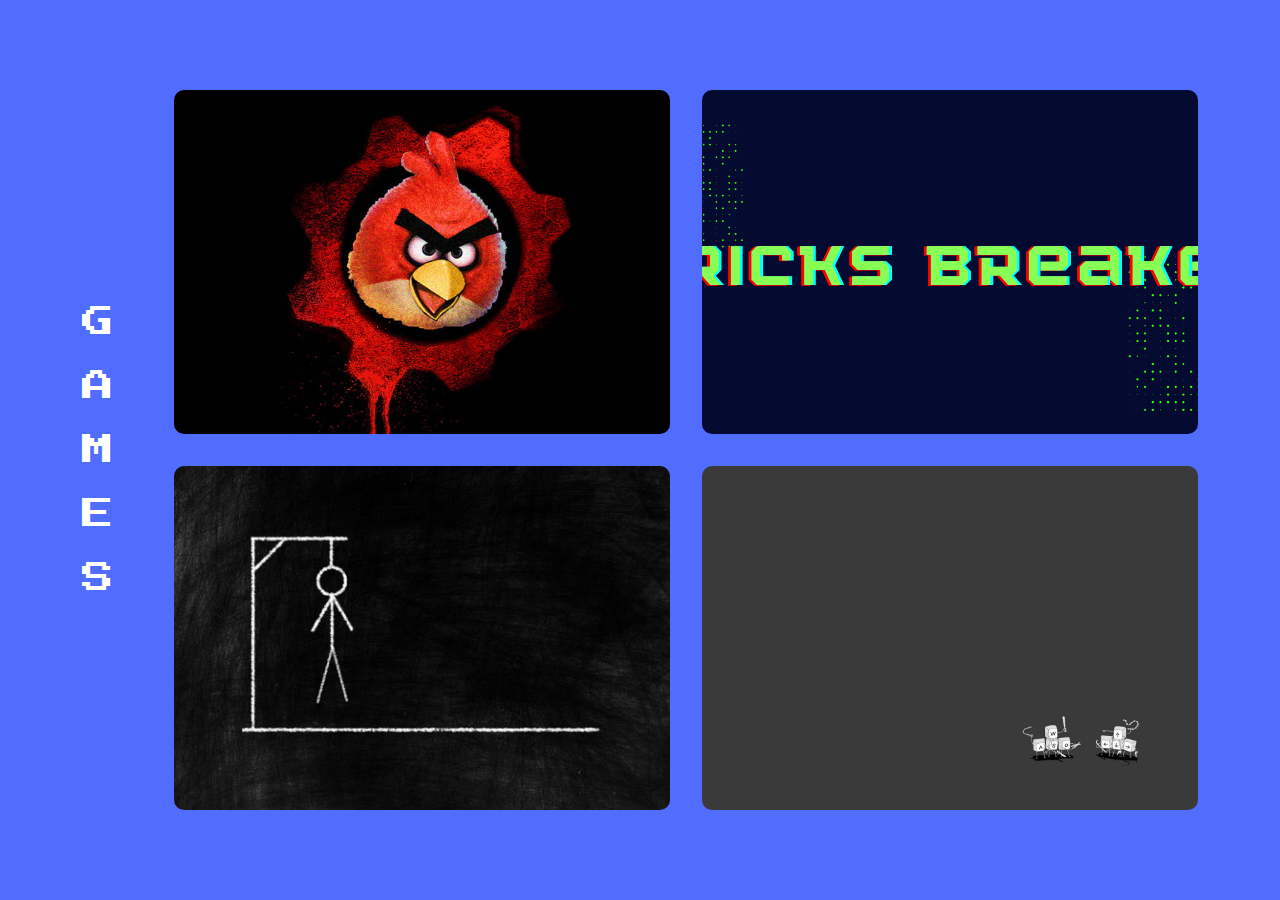
<file: home/index.html>
<!DOCTYPE html>
<html lang="en">
  <head>
    <meta charset="UTF-8" />
    <meta name="viewport" content="width=device-width, initial-scale=1.0" />
    <style>
      @import url("https://fonts.googleapis.com/css?family=Press+Start+2P&display=swap");

      :root {
        --bg-color: #516dff;
        --hover-bg-color: rgba(255, 255, 255, 0.1);
        --transition-speed: 0.8s;
      }

      body {
        font-family: "Press Start 2P", sans-serif;
        height: 100vh;
        overflow: hidden;
        margin: 0;
        display: flex;
        justify-content: center;
        align-items: center;
        background: var(--bg-color);
      }

      .container {
        display: grid;
        grid-template-columns: repeat(2, 1fr);
        grid-template-rows: repeat(2, 1fr);
        gap: 2rem;
        width: 80%;
        height: 80%;
        perspective: 1000px;
      }

      .split {
        position: relative;
        border-radius: 10px;
        overflow: hidden;
        cursor: pointer;
        transition: all var(--transition-speed) ease-in-out;
        background-size: cover;
        background-position: center;
        background-repeat: no-repeat;
      }

      .split:hover {
        background-color: var(--hover-bg-color);
        transform: scale(1.05);
      }

      .content {
        position: absolute;
        top: 50%;
        left: 50%;
        transform: translate(-50%, -50%);
        text-align: center;
        opacity: 0;
        transition: opacity var(--transition-speed) ease-in-out;
      }

      .content h1 {
        font-size: 2.5rem;
        color: #d7e4ff;
      }

      .content .btn {
        color: #516dff;
        border: #516dff solid 0.2rem;
        text-decoration: none;
        font-size: 1rem;
        font-weight: bold;
        text-transform: uppercase;
        padding: 1rem 2rem;
      }
      .vertical-text {
        display: flex;
        flex-direction: column;
        font-size: 2rem;
        text-align: center;
        color: white;
        padding-right: 60px;
      }
    </style>
    <title>Home</title>
  </head>
  <body>
    <div class="vertical-text">
      <div>G</div>
      <br />
      <div>A</div>
      <br />
      <div>M</div>
      <br />
      <div>E</div>
      <br />
      <div>S</div>
    </div>
    <br />
    <div class="container">
      <div class="split" style="background-image: url('bird.jpg')">
        <div class="content">
          <h1>Bird catch</h1>
          <a href="./bird catch game/index.html" class="btn">Play now</a>
        </div>
      </div>
      <div class="split" style="background-image: url('brick.png')">
        <div class="content">
          <h1>Breakout</h1>
          <a href="./breakout game/index.html" class="btn">Play now</a>
        </div>
      </div>
      <div class="split" style="background-image: url('man.jpg')">
        <div class="content">
          <h1>Hangman</h1>
          <a href="./hangman game/index.html" class="btn">Play now</a>
        </div>
      </div>
      <div class="split" style="background-image: url(board.jpg)">
        <div class="content">
          <h1>Typer</h1>
          <a href="./typing game/index.html" class="btn">Play now</a>
        </div>
      </div>
    </div>

    <script>
      const splits = document.querySelectorAll(".split");

      splits.forEach((split) => {
        split.addEventListener("mouseenter", () => {
          split.querySelector(".content").style.opacity = "1";
        });

        split.addEventListener("mouseleave", () => {
          split.querySelector(".content").style.opacity = "0";
        });
      });
    </script>
  </body>
</html>
</file>
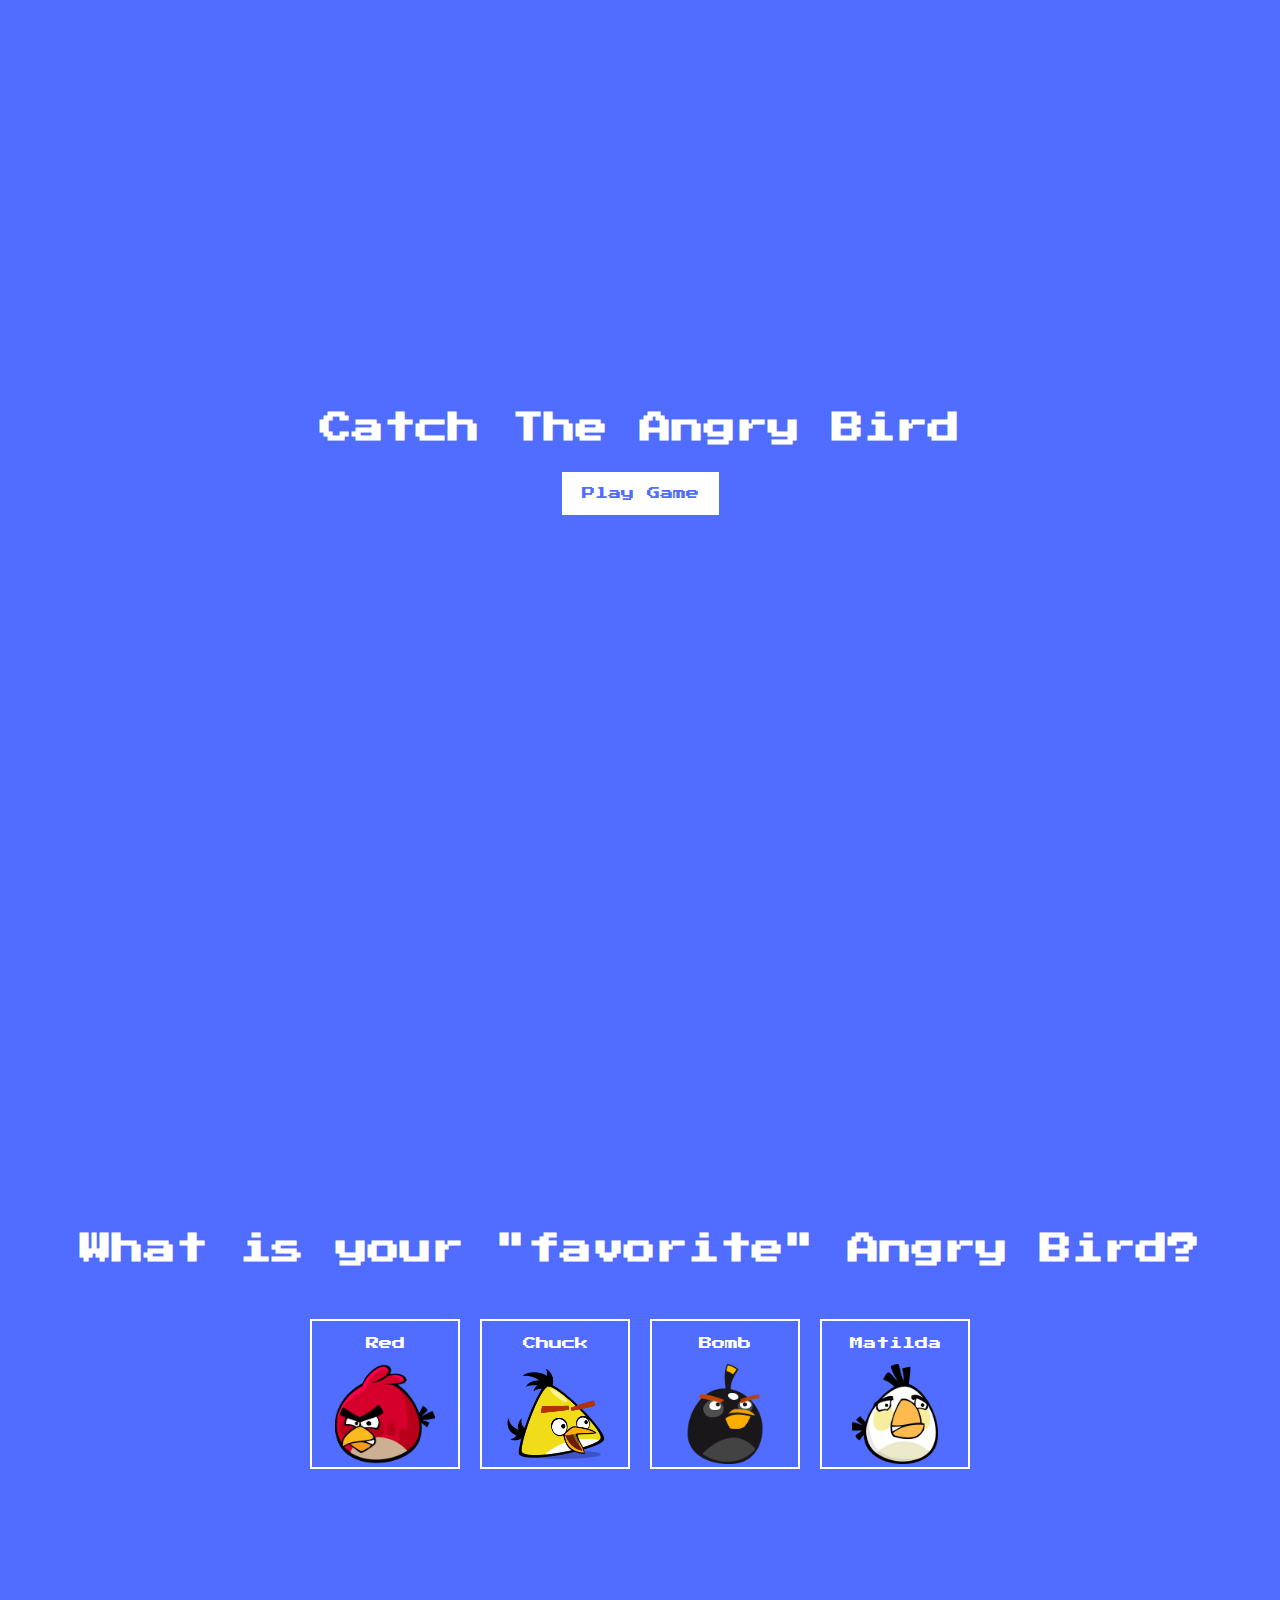
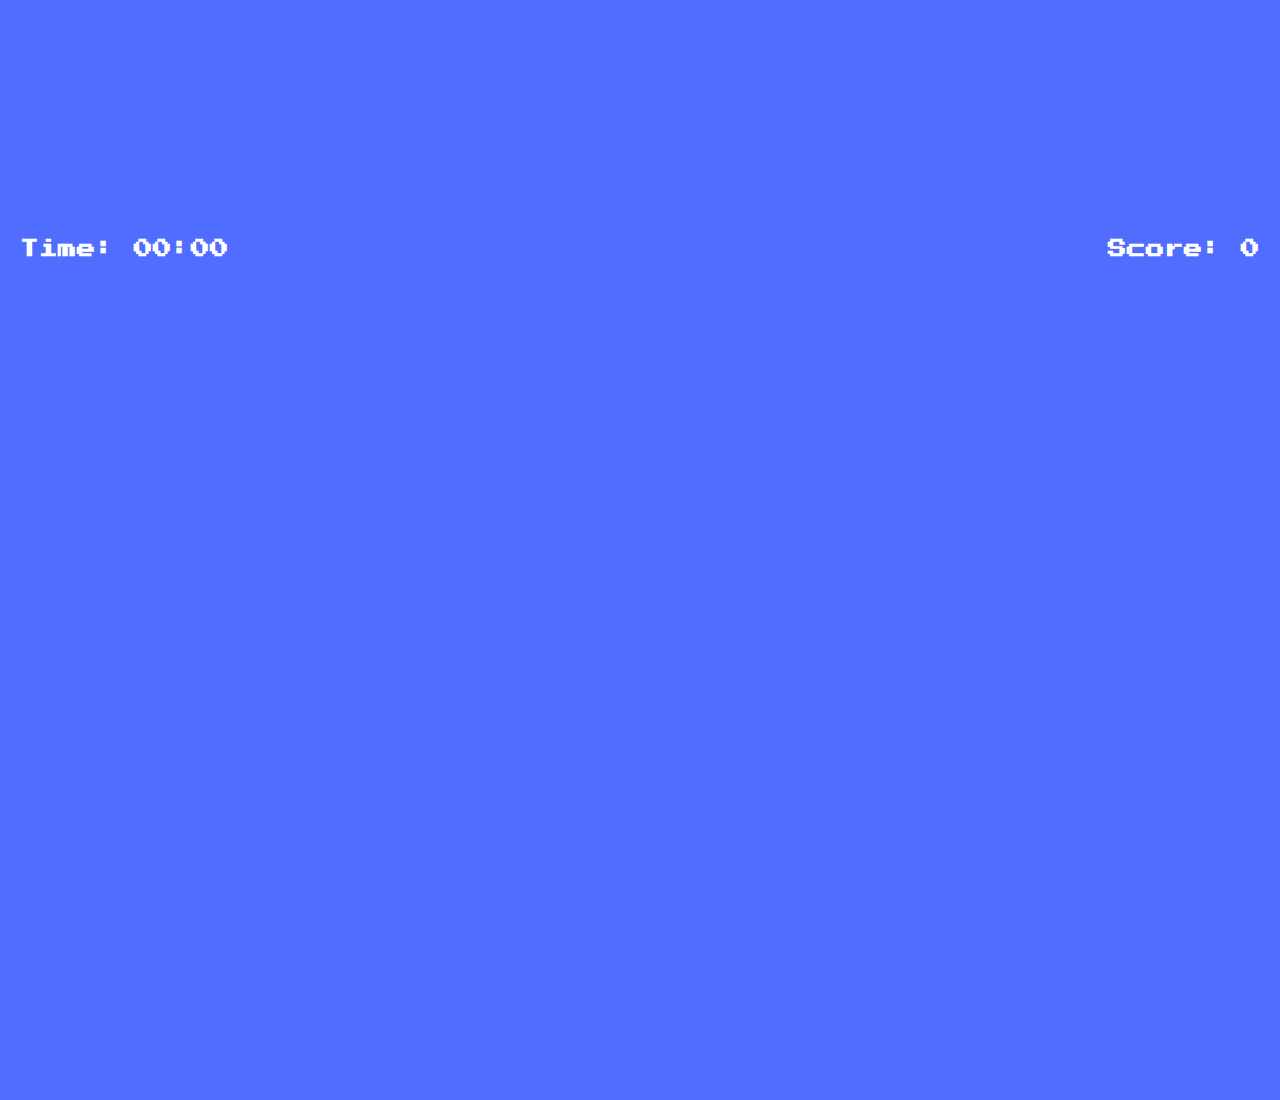
<file: home/bird catch game/index.html>
<!DOCTYPE html>
<html lang="en">
  <head>
    <meta charset="UTF-8" />
    <meta name="viewport" content="width=device-width, initial-scale=1.0" />
    <link rel="stylesheet" href="style.css" />
    <link rel="stylesheet" href="style.css" />
    <title>Catch The Angry Bird</title>
  </head>
  <body>
    <div class="screen">
      <h1>Catch The Angry Bird</h1>
      <button class="btn" id="start-btn">Play Game</button>
    </div>
    <div class="screen">
      <h1>What is your "favorite" Angry Bird?</h1>
      <ul class="characters-list">
        <li>
          <button class="choose-character-btn">
            <p>Red</p>
            <img src="red.png" alt="Red" />
          </button>
        </li>
        <li>
          <button class="choose-character-btn">
            <p>Chuck</p>
            <img src="yellow.png" alt="Chuck" />
          </button>
        </li>
        <li>
          <button class="choose-character-btn">
            <p>Bomb</p>
            <img src="black.png" alt="Bomb" />
          </button>
        </li>
        <li>
          <button class="choose-character-btn">
            <p>Matilda</p>
            <img src="white.png" alt="Matilda" />
          </button>
        </li>
      </ul>
    </div>
    <div class="screen game-container" id="game-container">
      <h3 id="time" class="time">Time: 00:00</h3>
      <h3 id="score" class="score">Score: 0</h3>
      <h5 id="message" class="message">
        Are you annoyed yet? <br />
        You are playing an impossible game!!
      </h5>
    </div>
    <script src="script.js"></script>
  </body>
</html>
</file>
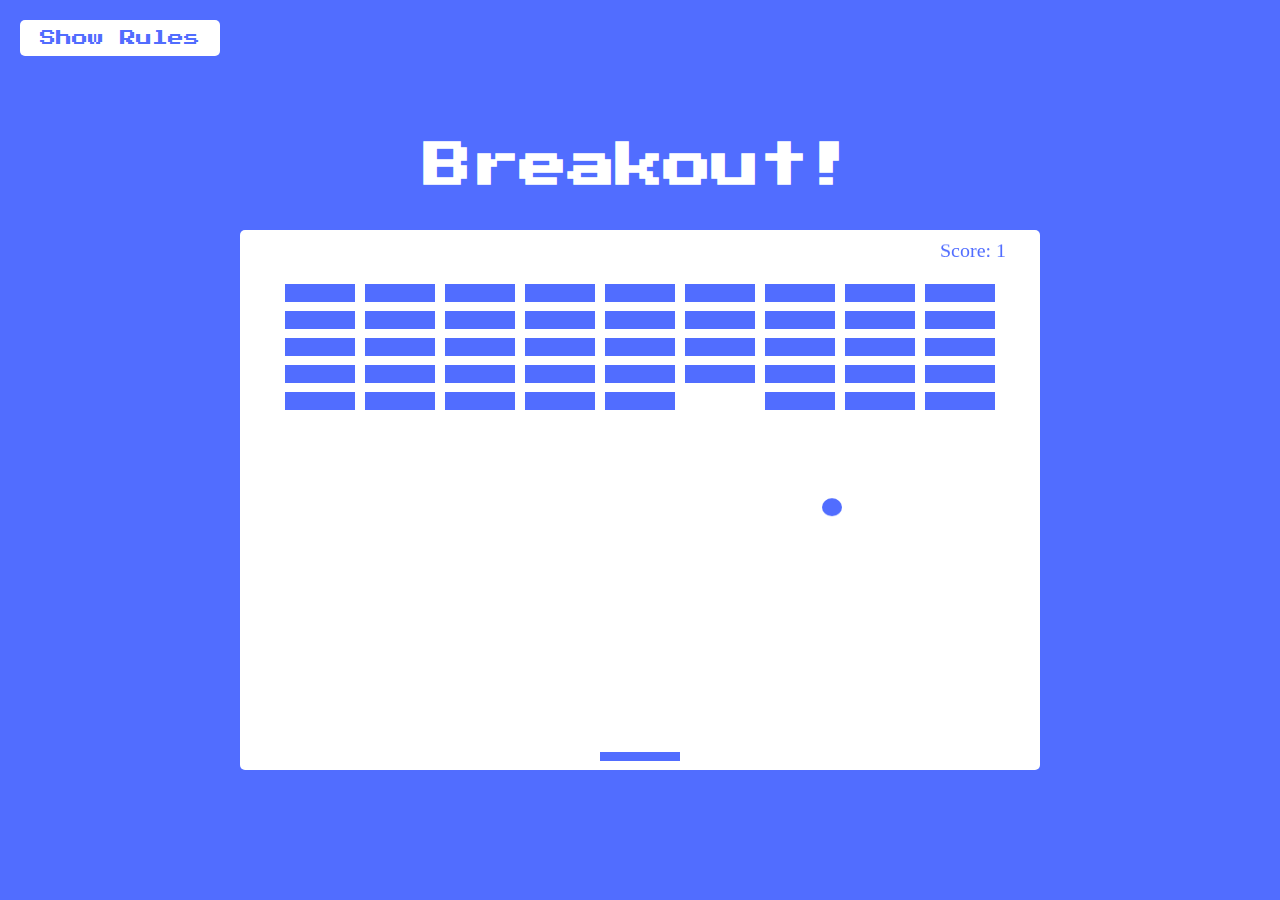
<file: home/breakout game/index.html>
<!DOCTYPE html>
<html lang="en">
  <head>
    <meta charset="UTF-8" />
    <meta name="viewport" content="width=device-width, initial-scale=1.0" />
    <link rel="stylesheet" href="style.css" />
    <title>Breakout!</title>
  </head>
  <body>
    <h1>Breakout!</h1>
    <button id="rules-btn" class="btn rules-btn">Show Rules</button>
    <div id="rules" class="rules">
      <h2>How To Play:</h2>
      <p>
        Use the right and left arrow keys to move the paddle and bounce the ball
        to break the blocks.
      </p>
      <p>If you miss the ball, your score and the blocks will reset.</p>
      <button id="close-btn" class="btn">Close</button>
    </div>
    <canvas id="canvas"></canvas>
    <script>
      const rulesButton = document.getElementById("rules-btn");
      const closeButton = document.getElementById("close-btn");
      const rules = document.getElementById("rules");
      const canvas = document.getElementById("canvas");
      const ctx = canvas.getContext("2d");
      const color = getComputedStyle(document.documentElement).getPropertyValue(
        "--button-color"
      );
      const secondaryColor = getComputedStyle(
        document.documentElement
      ).getPropertyValue("--sidebar-color");
      let score = 0;
      const brickRowCount = 9;
      const brickColumnCount = 5;

      // Reference: https://stackoverflow.com/questions/34772957/how-to-make-canvas-responsive
      // https://stackoverflow.com/questions/39771732/drawing-to-responsive-canvas-that-is-100-width-and-height
      const heightRatio = 0.75;
      canvas.height = canvas.width * heightRatio;
      ctx.canvas.width = 800;
      ctx.canvas.height = ctx.canvas.width * heightRatio;

      // Elements
      const ball = {
        x: canvas.width / 2,
        y: canvas.height / 2,
        size: 10,
        speed: 4,
        dx: 4,
        dy: -4,
      };

      const paddle = {
        x: canvas.width / 2 - 40,
        y: canvas.height - 20,
        w: 80,
        h: 10,
        speed: 8,
        dx: 0,
      };

      const brickInfo = {
        w: 70,
        h: 20,
        padding: 10,
        offsetX: 45,
        offsetY: 60,
        visible: true,
      };

      const bricks = [];
      for (let i = 0; i < brickRowCount; i++) {
        bricks[i] = [];
        for (let j = 0; j < brickColumnCount; j++) {
          const x = i * (brickInfo.w + brickInfo.padding) + brickInfo.offsetX;
          const y = j * (brickInfo.h + brickInfo.padding) + brickInfo.offsetY;
          bricks[i][j] = { x, y, ...brickInfo };
        }
      }

      // Create Elements
      function drawBall() {
        ctx.beginPath();
        ctx.arc(ball.x, ball.y, ball.size, 0, Math.PI * 2);
        ctx.fillStyle = secondaryColor;
        ctx.fill();
        ctx.closePath();
      }

      function drawPaddle() {
        ctx.beginPath();
        ctx.rect(paddle.x, paddle.y, paddle.w, paddle.h);
        ctx.fillStyle = color;
        ctx.fill();
        ctx.closePath();
      }

      function drawScore() {
        ctx.font = '20px "Balsamiq Sans"';
        ctx.fillText(`Score: ${score}`, canvas.width - 100, 30);
      }

      function drawBricks() {
        bricks.forEach((column) => {
          column.forEach((brick) => {
            ctx.beginPath();
            ctx.rect(brick.x, brick.y, brick.w, brick.h);
            ctx.fillStyle = brick.visible ? color : "transparent";
            ctx.fill();
            ctx.closePath();
          });
        });
      }

      function draw() {
        // clear
        ctx.clearRect(0, 0, canvas.width, canvas.height);
        // draw
        drawBall();
        drawPaddle();
        drawScore();
        drawBricks();
      }

      // Animate Elements
      function movePaddle() {
        paddle.x += paddle.dx;
        if (paddle.x + paddle.w > canvas.width)
          paddle.x = canvas.width - paddle.w;
        if (paddle.x < 0) paddle.x = 0;
      }

      function moveBall() {
        ball.x += ball.dx;
        ball.y += ball.dy;
        // wall collision
        if (ball.x + ball.size > canvas.width || ball.x - ball.size < 0) {
          // right and left
          ball.dx *= -1;
        }
        if (ball.y + ball.size > canvas.height || ball.y - ball.size < 0) {
          // top and bottom
          ball.dy *= -1;
        }
        // paddle
        if (
          ball.x - ball.size > paddle.x &&
          ball.x + ball.size < paddle.x + paddle.w &&
          ball.y + ball.size > paddle.y
        ) {
          ball.dy = -ball.speed;
        }
        // bricks
        bricks.forEach((column) => {
          column.forEach((brick) => {
            if (brick.visible) {
              if (
                ball.x - ball.size > brick.x && // left brick side check
                ball.x + ball.size < brick.x + brick.w && // right brick side check
                ball.y + ball.size > brick.y && // top brick side check
                ball.y - ball.size < brick.y + brick.h // bottom brick side check
              ) {
                ball.dy *= -1;
                brick.visible = false;
                increaseScore();
              }
            }
          });
        });
        // game over
        if (ball.y + ball.size > canvas.height) {
          showAllBricks();
          score = 0;
        }
      }

      function increaseScore() {
        score++;
        if (score % (brickRowCount * brickRowCount) === 0) {
          // no remainder
          showAllBricks();
        }
      }

      function showAllBricks() {
        bricks.forEach((column) => {
          column.forEach((brick) => (brick.visible = true));
        });
      }

      // Handle Key Events
      function keyDown(e) {
        if (e.key === "Right" || e.key === "ArrowRight")
          paddle.dx = paddle.speed;
        else if (e.key === "Left" || e.key === "ArrowLeft")
          paddle.dx = -paddle.speed;
      }

      function keyUp(e) {
        if (
          e.key === "Right" ||
          e.key === "ArrowRight" ||
          e.key === "Left" ||
          e.key === "ArrowLeft"
        ) {
          paddle.dx = 0;
        }
      }

      // Update Canvas
      function update() {
        // update
        movePaddle();
        moveBall();
        // draw
        draw();
        requestAnimationFrame(update);
      }

      // Event Listeners
      document.addEventListener("keydown", keyDown);
      document.addEventListener("keyup", keyUp);
      rulesButton.addEventListener("click", () => rules.classList.add("show"));
      closeButton.addEventListener("click", () =>
        rules.classList.remove("show")
      );

      // Init
      update();
    </script>
  </body>
</html>
</file>
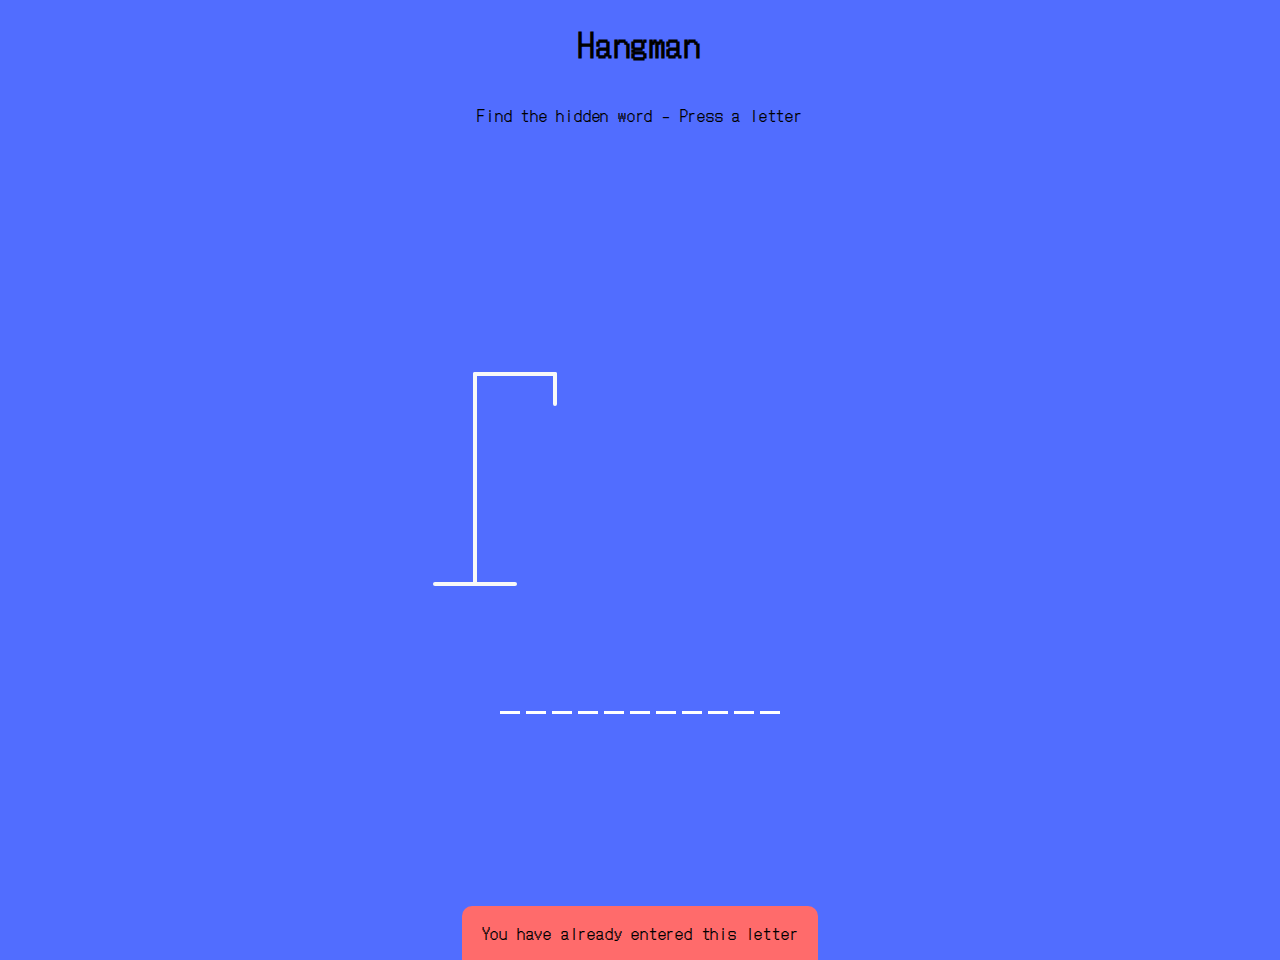
<file: home/hangman game/index.html>
<!DOCTYPE html>
<html lang="en">
  <head>
    <meta charset="UTF-8" />
    <meta name="viewport" content="width=device-width, initial-scale=1.0" />
    <style>
      @import url("https://fonts.googleapis.com/css2?family=DotGothic16&display=swap");

      :root {
        --primary-color: #516dff;
        --secondary-color: #ffffff;
        --light-color: #f8f8f8;
        --dark-color: #000000;
        --danger-color: #ff6b6b;
      }

      body {
        background-color: var(--primary-color);
        color: var(--dark-color);
        font-family: "DotGothic16", sans-serif;
        display: flex;
        flex-direction: column;
        align-items: center;
        justify-content: center;
        height: 100vh;
        margin: 0;
        overflow: hidden;
      }

      h1 {
        margin-top: 20px;
        font-size: 2rem;
        letter-spacing: 0.1rem;
      }

      p {
        margin-bottom: 30px;
        font-size: 1rem;
        letter-spacing: 0.05rem;
      }

      .game-container {
        padding: 20px 30px;
        position: relative;
        margin: auto;
        height: 350px;
        width: 450px;
      }

      .figure-container {
        fill: transparent;
        stroke: var(--light-color);
        stroke-width: 4px;
        stroke-linecap: round;
      }

      .figure-part {
        display: none;
      }

      .wrong-letters-container {
        position: absolute;
        top: 20px;
        right: 20px;
        display: flex;
        flex-direction: column;
        text-align: right;
      }

      .wrong-letters-container p {
        margin: 0 0 5px;
      }

      .wrong-letters-container span {
        font-size: 24px;
      }

      .word {
        display: flex;
        position: absolute;
        bottom: 10px;
        left: 50%;
        transform: translateX(-50%);
      }

      .letter {
        border-bottom: 3px solid var(--secondary-color);
        display: inline-flex;
        font-size: 30px;
        align-items: center;
        justify-content: center;
        margin: 0 3px;
        height: 50px;
        width: 20px;
      }

      .popup-container {
        background-color: rgba(0, 0, 0, 0.3);
        position: fixed;
        top: 0;
        bottom: 0;
        left: 0;
        right: 0;
        display: none;
        align-items: center;
        justify-content: center;
      }

      .popup {
        background-color: var(--secondary-color);
        border-radius: 5px;
        box-shadow: 0 15px 10px 3px rgba(0, 0, 0, 0.1);
        padding: 20px;
        text-align: center;
      }

      .popup button {
        cursor: pointer;
        background-color: var(--dark-color);
        color: var(--secondary-color);
        border: 0;
        margin-top: 20px;
        padding: 12px 20px;
        font-size: 16px;
        font-family: inherit;
        border-radius: 5px;
      }

      .popup button:active {
        transform: scale(0.98);
      }

      .popup button:focus {
        outline: none;
      }

      .notification-container {
        background-color: var(--danger-color);
        border-radius: 10px 10px 0 0;
        padding: 15px 20px;
        position: absolute;
        bottom: -60px;
        transition: transform 0.3s ease-in-out;
      }

      .notification-container p {
        margin: 0;
        color: var(--dark-color);
      }
    </style>
    <title>Hangman</title>
  </head>
  <body>
    <h1>Hangman</h1>
    <p>Find the hidden word - Press a letter</p>
    <div class="game-container">
      <svg height="250" width="200" class="figure-container">
        <!-- rod -->
        <line x1="60" y1="20" x2="140" y2="20" />
        <line x1="140" y1="20" x2="140" y2="50" />
        <line x1="60" y1="20" x2="60" y2="230" />
        <line x1="20" y1="230" x2="100" y2="230" />
        <!-- head -->
        <circle cx="140" cy="70" r="20" class="figure-part" />
        <!-- body -->
        <line x1="140" y1="90" x2="140" y2="150" class="figure-part" />
        <!-- arms -->
        <line x1="140" y1="120" x2="120" y2="100" class="figure-part" />
        <line x1="140" y1="120" x2="160" y2="100" class="figure-part" />
        <!-- legs -->
        <line x1="140" y1="150" x2="120" y2="180" class="figure-part" />
        <line x1="140" y1="150" x2="160" y2="180" class="figure-part" />
      </svg>
      <div class="wrong-letters-container">
        <div id="wrong-letters"></div>
      </div>
      <div class="word" id="word"></div>
    </div>
    <!-- Popup -->
    <div class="popup-container" id="popup-container">
      <div class="popup">
        <h2 id="final-message"></h2>
        <h3 id="final-message-reveal-word"></h3>
        <button id="play-button">Play Again</button>
      </div>
    </div>
    <!-- Notification -->
    <div class="notification-container" id="notification-container">
      <p>You have already entered this letter</p>
    </div>
    <script>
      const wordElement = document.getElementById("word");
      const wrongLettersElement = document.getElementById("wrong-letters");
      const playAgainButton = document.getElementById("play-button");
      const popup = document.getElementById("popup-container");
      const notification = document.getElementById("notification-container");
      const finalMessage = document.getElementById("final-message");
      const finalMessageRevealWord = document.getElementById(
        "final-message-reveal-word"
      );
      const figureParts = document.querySelectorAll(".figure-part");

      const words = [
        "application",
        "programming",
        "interface",
        "wizard",
        "element",
        "prototype",
        "callback",
        "undefined",
        "arguments",
        "settings",
        "selector",
        "container",
        "instance",
        "response",
        "console",
        "constructor",
        "token",
        "function",
        "return",
        "length",
        "type",
        "node",
      ];
      let selectedWord = words[Math.floor(Math.random() * words.length)];

      let playable = true;

      const correctLetters = [];
      const wrongLetters = [];

      function displayWord() {
        wordElement.innerHTML = `
    ${selectedWord
      .split("") // to array
      .map(
        (letter) => `
    <span class="letter">
    ${correctLetters.includes(letter) ? letter : ""}
    </span>
    `
      )
      .join("")} 
    `; // to string
        const innerWord = wordElement.innerText.replace(/\n/g, "");
        if (innerWord === selectedWord) {
          finalMessage.innerText = "Congratulations! You won! 😃";
          finalMessageRevealWord.innerText = "";
          popup.style.display = "flex";
          playable = false;
        }
      }

      function updateWrongLettersElement() {
        wrongLettersElement.innerHTML = `
  ${wrongLetters.length > 0 ? "<p>Wrong</p>" : ""}
  ${wrongLetters.map((letter) => `<span>${letter}</span>`)}
  `;
        figureParts.forEach((part, index) => {
          const errors = wrongLetters.length;
          index < errors
            ? (part.style.display = "block")
            : (part.style.display = "none");
        });
        if (wrongLetters.length === figureParts.length) {
          finalMessage.innerText = "Unfortunately you lost. 😕";
          finalMessageRevealWord.innerText = `...the word was: ${selectedWord}`;
          popup.style.display = "flex";
          playable = false;
        }
      }

      function showNotification() {
        notification.classList.add("show");
        setTimeout(() => {
          notification.classList.remove("show");
        }, 2000);
      }

      window.addEventListener("keypress", (e) => {
        if (playable) {
          const letter = e.key.toLowerCase();
          if (letter >= "a" && letter <= "z") {
            if (selectedWord.includes(letter)) {
              if (!correctLetters.includes(letter)) {
                correctLetters.push(letter);
                displayWord();
              } else {
                showNotification();
              }
            } else {
              if (!wrongLetters.includes(letter)) {
                wrongLetters.push(letter);
                updateWrongLettersElement();
              } else {
                showNotification();
              }
            }
          }
        }
      });

      playAgainButton.addEventListener("click", () => {
        playable = true;
        correctLetters.splice(0);
        wrongLetters.splice(0);
        selectedWord = words[Math.floor(Math.random() * words.length)];
        displayWord();
        updateWrongLettersElement();
        popup.style.display = "none";
      });

      // Init
      displayWord();
    </script>
  </body>
</html>
</file>
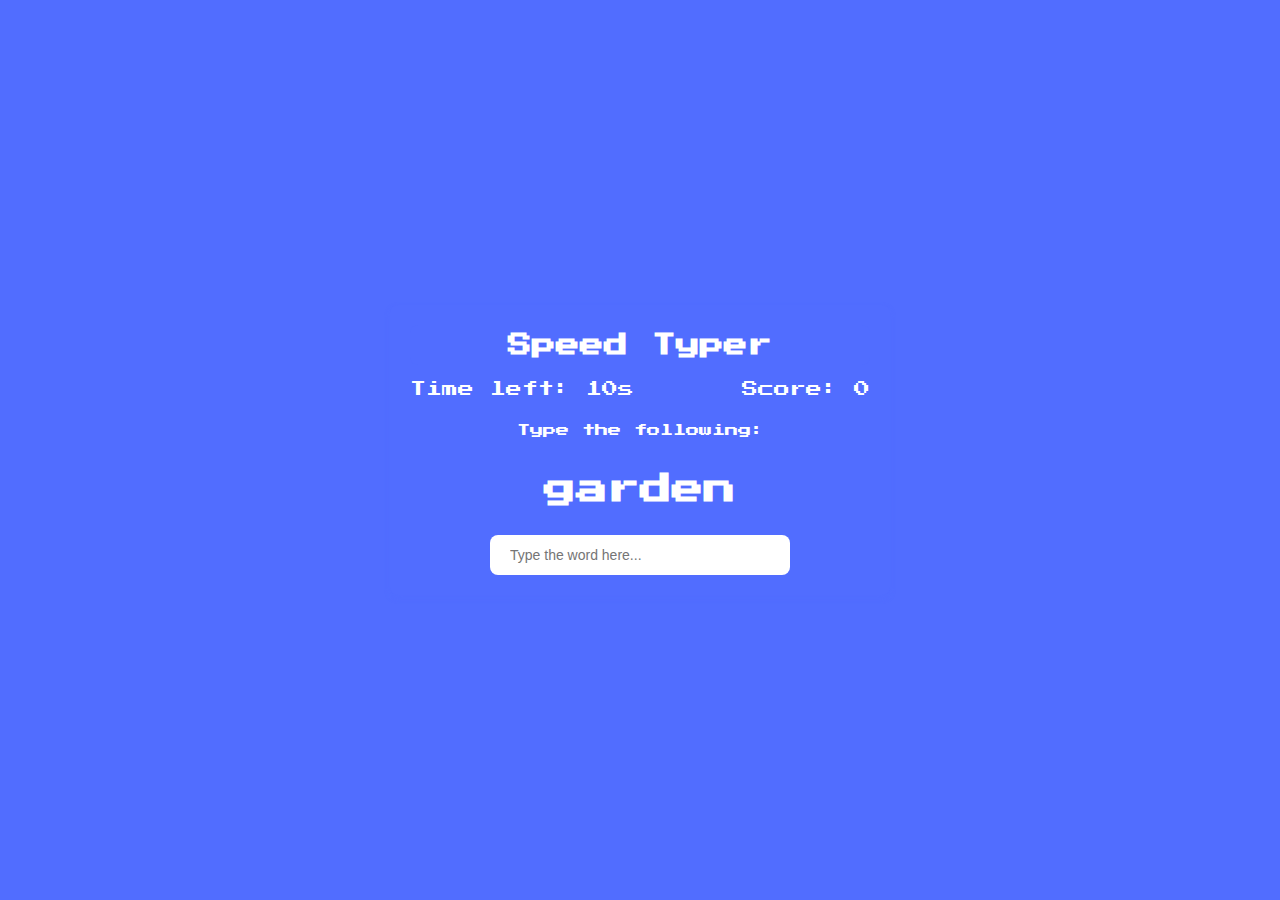
<file: home/typing game/index.html>
<!DOCTYPE html>
<html lang="en">
  <head>
    <meta charset="UTF-8" />
    <meta name="viewport" content="width=device-width, initial-scale=1.0" />
    <link rel="stylesheet" href="style.css" />
    <title>Speed Typer</title>
  </head>
  <body>
    <div class="container">
      <h2>Speed Typer</h2>
      <br />
      <small style="padding-bottom: 30px">Type the following:</small
      ><br /><br />
      <h1 id="word"></h1>
      <input
        type="text"
        id="text"
        autocomplete="off"
        placeholder="Type the word here..."
      />
      <p class="time-container">Time left: <span id="time">10s</span></p>
      <p class="score-container">Score: <span id="score">0</span></p>
      <div id="end-game-container" class="end-game-container"></div>
    </div>
    <script src="script.js"></script>
  </body>
</html>
</file>
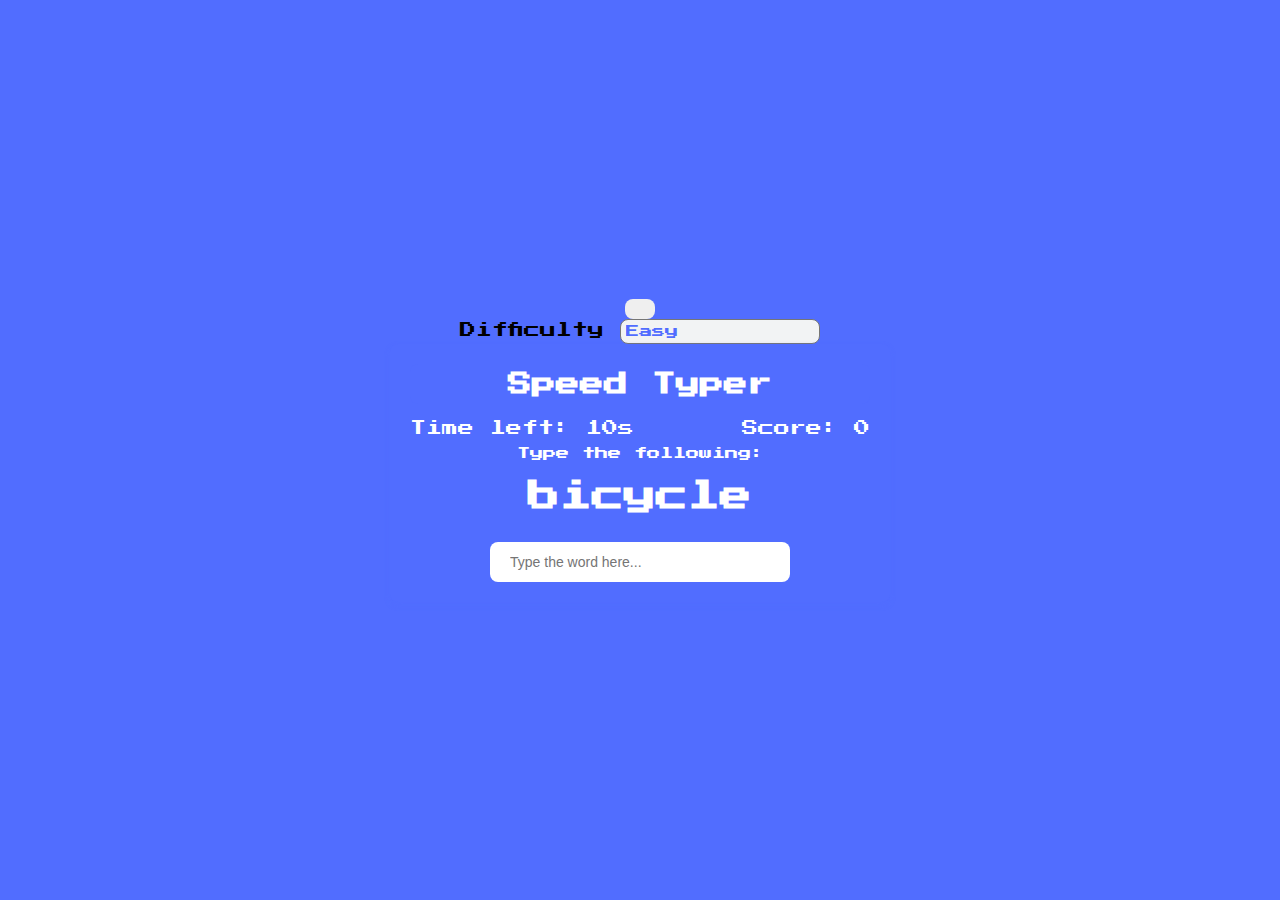
<file: home/typing game/index2.html>
<!DOCTYPE html>
<html lang="en">
  <head>
    <meta charset="UTF-8" />
    <meta name="viewport" content="width=device-width, initial-scale=1.0" />
    <link rel="stylesheet" href="style.css" />
    <title>Speed Typer</title>
  </head>
  <body>
    <button id="settings-btn" class="settings-btn">
      <i class="fas fa-cog"></i>
    </button>
    <div class="settings" id="settings">
      <form id="settings-form">
        <label for="difficulty">Difficulty</label>
        <select id="difficulty" style="color: #516dff">
          <option value="easy" style="color: #516dff">Easy</option>
          <option value="medium" style="color: #516dff">Medium</option>
          <option value="hard" style="color: #516dff">Hard</option>
        </select>
      </form>
    </div>
    <div class="container">
      <h2>Speed Typer</h2>
      <small style="padding-bottom: 30px">Type the following:</small>
      <h1 id="word"></h1>
      <input
        type="text"
        id="text"
        autocomplete="off"
        placeholder="Type the word here..."
      />
      <p class="time-container">Time left: <span id="time">10s</span></p>
      <p class="score-container">Score: <span id="score">0</span></p>
      <div id="end-game-container" class="end-game-container"></div>
    </div>
    <script src="script.js"></script>
  </body>
</html>
</file>
<file: home/bird catch game/style.css>
@import url("https://fonts.googleapis.com/css?family=Press+Start+2P&display=swap");

* {
  box-sizing: border-box;
}

body {
  background-color: #516dff;
  color: #fff;
  font-family: "Press Start 2P", sans-serif;
  height: 100vh;
  overflow: hidden;
  margin: 0;
  text-align: center;
}

a {
  color: #fff;
}

h1 {
  line-height: 1.4;
}

.btn {
  border: 0;
  background-color: #fff;
  color: #516dff;
  padding: 15px 20px;
  font-family: inherit;
  cursor: pointer;
}

.btn:hover {
  opacity: 0.9;
}

.btn:focus {
  outline: none;
}

.screen {
  display: flex;
  flex-direction: column;
  align-items: center;
  justify-content: center;
  height: 100vh;
  width: 100vw;
  transition: margin 0.5s ease-out;
}

.screen.up {
  margin-top: -100vh;
}

.characters-list {
  display: flex;
  flex-wrap: wrap;
  justify-content: center;
  list-style-type: none;
  padding: 0;
}

.characters-list li {
  margin: 10px;
}

.choose-character-btn {
  background-color: transparent;
  border: 2px solid #fff;
  color: #fff;
  cursor: pointer;
  font-family: inherit;
  width: 150px;
  height: 150px;
}

.choose-character-btn:hover {
  background-color: #fff;
  color: #516dff;
}

.choose-character-btn:active {
  background-color: rgba(255, 255, 255, 0.7);
}

.choose-character-btn img {
  width: 100px;
  height: 100px;
  object-fit: contain;
}

.game-container {
  position: relative;
}

.time,
.score {
  position: absolute;
  top: 20px;
}

.time {
  left: 20px;
}

.score {
  right: 20px;
}

.message {
  line-height: 1.7;
  background-color: rgba(0, 0, 0, 0.5);
  width: 100%;
  padding: 20px;
  z-index: 100;
  text-align: center;
  opacity: 0;
  position: absolute;
  top: 0;
  left: 50%;
  transform: translate(-50%, -150%);
}

.message.visible {
  transform: translate(-50%, 150%);
  opacity: 1;
}

.character {
  display: flex;
  align-items: center;
  justify-content: center;
  width: 100px;
  height: 100px;
  position: absolute;
  transform: translate(-50%, -50%) scale(1);
  transition: transform 0.3s ease-in-out;
  cursor: pointer;
}

.character img {
  width: 100px;
  height: 100px;
}

.character.caught {
  transform: translate(-50%, -50%) scale(0);
}
</file>
<file: home/breakout game/style.css>
@import url("https://fonts.googleapis.com/css?family=Press+Start+2P&display=swap");

:root {
  --background-color: #516dff;
  --primary-color: #ffffff;
  --secondary-color: #9a8c98;
  --highlight-color: #c9ada7;
  --text-color: #ffffff;
  --button-color: #516dff;
  --hover-color: #f7f1e3;
}

* {
  box-sizing: border-box;
}

body {
  background-color: var(--background-color);
  font-family: "Press Start 2P", sans-serif;
  display: flex;
  flex-direction: column;
  align-items: center;
  justify-content: center;
  min-height: 100vh;
  margin: 0;
  overflow: hidden;
  color: var(--text-color);
}

h1 {
  font-size: 3rem;
  margin-bottom: 20px;
}

canvas {
  background-color: var(--primary-color);
  border-radius: 5px;
  max-width: 800px;
  width: 90vw;
  height: 60vh;
  margin: 20px 0;
}

.btn {
  cursor: pointer;
  border: none;
  padding: 10px 20px;
  background-color: var(--text-color);
  color: var(--button-color);
  border-radius: 5px;
  font-family: "Press Start 2P", sans-serif;
  font-size: 1rem;
  transition: background-color 0.3s ease;
}

.btn:focus {
  outline: none;
}

.btn:hover {
  background-color: var(--hover-color);
}

.btn:active {
  transform: scale(0.98);
}

.rules-btn {
  position: absolute;
  top: 20px;
  left: 20px;
}

.rules {
  position: absolute;
  top: 0;
  left: 0;
  background-color: var(--secondary-color);
  color: var(--text-color);
  min-height: 100vh;
  width: 400px;
  padding: 3rem;
  line-height: 1.5;
  transform: translateX(-400px);
  transition: transform 1s ease-in-out;
}

.rules.show {
  transform: translateX(0);
}
</file>
<file: home/typing game/style.css>
@import url("https://fonts.googleapis.com/css?family=Press+Start+2P&display=swap");

:root {
  --primary-color: #bbe0ef;
  --secondary-color: #516dff;
  --overlay-color: #516dff;
  --gradient-color: #f2f3f4;
  --text-color: rgb(255, 255, 255);
  --border-radius: 0.5rem;
}

* {
  box-sizing: border-box;
}

body {
  background-color: var(--secondary-color);
  background-image: linear-gradient(315deg, var(--secondary-color) 0%);
  font-family: "Press Start 2P", sans-serif;
  display: flex;
  flex-direction: column;
  align-items: center;
  justify-content: center;
  min-height: 100vh;
  overflow: hidden;
  margin: 0;
}

button {
  cursor: pointer;
  font-size: 14px;
  font-family: "Press Start 2P", sans-serif;
  border-radius: var(--border-radius);
  padding: 10px 15px;
  border: none;
}

button:hover {
  color: var(--text-color);
  background-color: var(--overlay-color);
}

button:active {
  transform: scale(0.98);
}

select {
  width: 200px;
  padding: 5px;
  font-family: "Press Start 2P", sans-serif;
  appearance: none;
  -webkit-appearance: none;
  -moz-appearance: none;
  border-radius: var(--border-radius);
  background-color: var(--gradient-color);
}

select:focus,
button:focus,
input:focus {
  outline: 0;
}

.settings.hide {
  transform: translateY(-100%);
}

.container {
  background-color: var(--secondary-color);
  padding: 20px;
  border-radius: var(--border-radius);
  box-shadow: 0 3px 5px var(--overlay-color);
  color: var(--text-color);
  position: relative;
  text-align: center;
  width: 500px;
  max-width: 90vw;
}

h1 {
  margin: 0;
  padding-top: 20px;
  padding-bottom: 20px;
}

h2 {
  background-color: var(--overlay-color);
  padding: 8px;
  border-radius: var(--border-radius);
  margin: 0 0 40px;
}

input {
  border: 0;
  border-radius: var(--border-radius);
  font-size: 14px;
  width: 300px;
  padding: 12px 20px;
  margin-top: 10px;
}

.score-container {
  position: absolute;
  top: 60px;
  right: 20px;
}

.time-container {
  position: absolute;
  top: 60px;
  left: 20px;
}

.end-game-container {
  background-color: inherit;
  border-radius: inherit;
  display: none;
  align-items: center;
  justify-content: center;
  flex-direction: column;
  position: absolute;
  top: 0;
  left: 0;
  width: 100%;
  height: 100%;
  z-index: 1;
}
</file>
